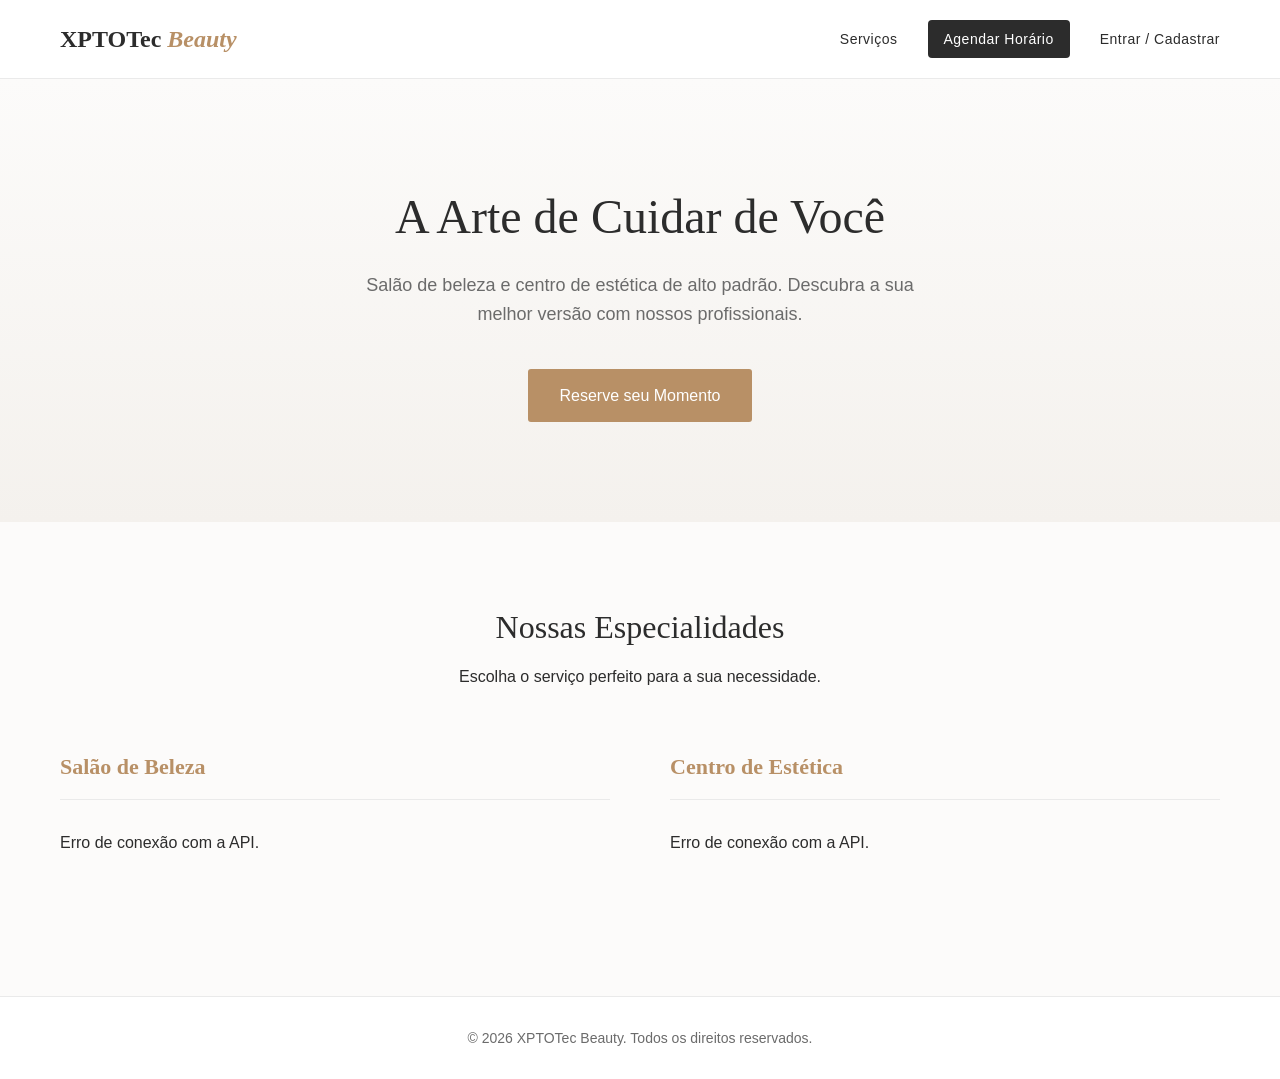
<file: AV2-DAW/xptotec-salao/index.html>
<!DOCTYPE html>
<html lang="pt-BR">
<head>
    <meta charset="UTF-8">
    <meta name="viewport" content="width=device-width, initial-scale=1.0">
    <title>XPTOTec Beauty | Especialistas em Você</title>
    <link rel="stylesheet" href="css/style.css">
</head>
<body>

    <header class="header-principal">
        <div class="container navbar">
            <h1 class="logo">XPTOTec <span>Beauty</span></h1>
            <nav class="nav-links">
                <a href="#servicos">Serviços</a>
                <a href="reserva.html" class="link-destaque">Agendar Horário</a>
                
                <a href="login.html" id="btn-login">Entrar / Cadastrar</a>
                
                <a href="painel_cliente.html" id="link-painel" class="hidden">Minha Conta</a>
                <a href="#" id="btn-sair" class="hidden" onclick="deslogar()">Sair</a>
            </nav>
        </div>
    </header>

    <main>
        <section class="hero">
            <div class="container hero-content">
                <h2>A Arte de Cuidar de Você</h2>
                <p>Salão de beleza e centro de estética de alto padrão. Descubra a sua melhor versão com nossos profissionais.</p>
                <a href="reserva.html" class="btn-primario">Reserve seu Momento</a>
            </div>
        </section>

        <section id="servicos" class="secao-servicos container">
            <div class="cabecalho-secao">
                <h2>Nossas Especialidades</h2>
                <p>Escolha o serviço perfeito para a sua necessidade.</p>
            </div>
            
            <div class="grid-categorias">
                <div class="categoria-bloco">
                    <h3 class="categoria-titulo">Salão de Beleza</h3>
                    <div id="lista-salaon" class="lista-servicos-clean">
                        <p class="carregando">Carregando serviços...</p>
                    </div>
                </div>
                
                <div class="categoria-bloco">
                    <h3 class="categoria-titulo">Centro de Estética</h3>
                    <div id="lista-estetica" class="lista-servicos-clean">
                        <p class="carregando">Carregando serviços...</p>
                    </div>
                </div>
            </div>
        </section>
    </main>

    <footer>
        <div class="container">
            <p>&copy; 2026 XPTOTec Beauty. Todos os direitos reservados.</p>
        </div>
    </footer>

    <script src="js/main.js"></script>
</body>
</html>
</file>
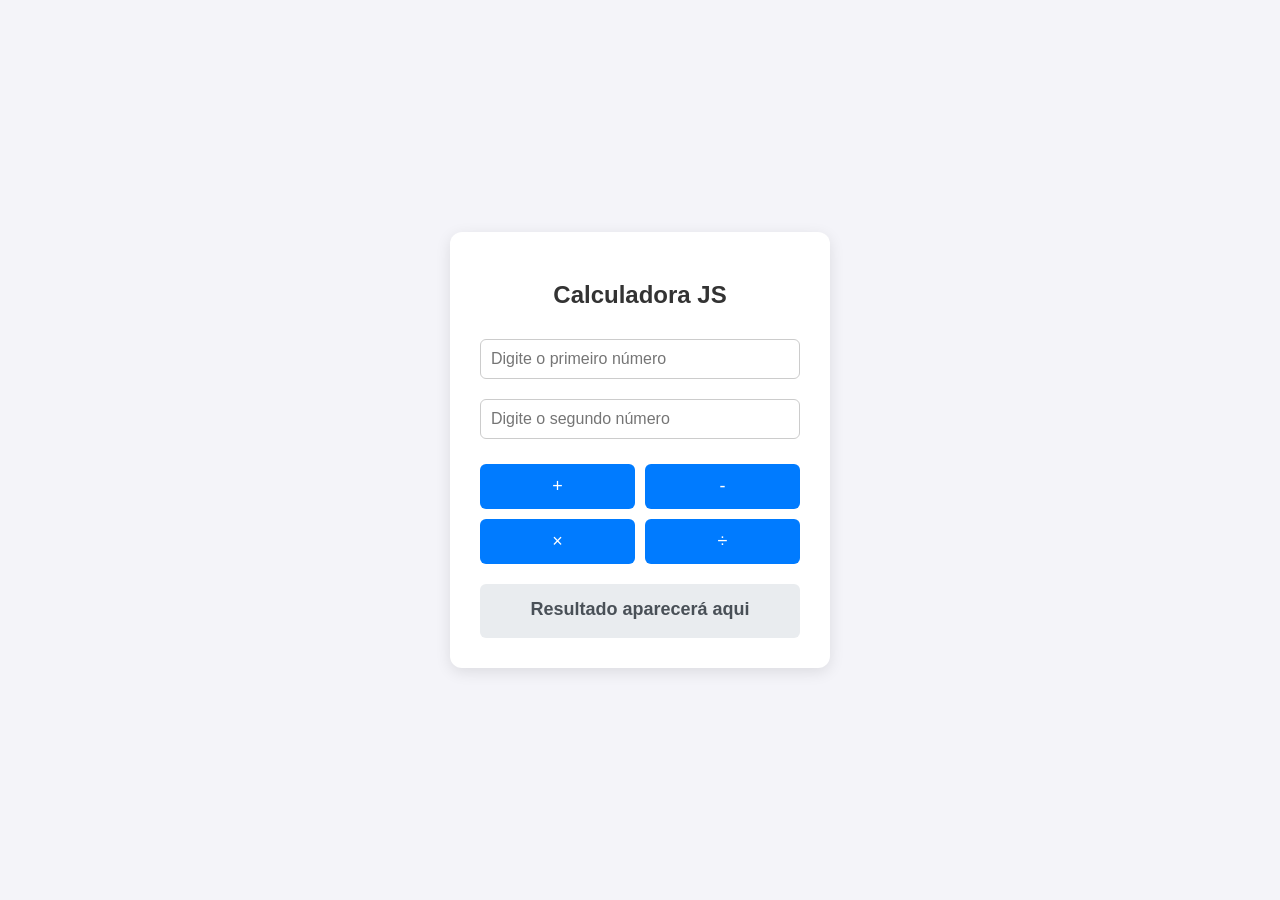
<file: JS/calculadora.html>
<!DOCTYPE html>
<html lang="pt-BR">
<head>
    <meta charset="UTF-8">
    <meta name="viewport" content="width=device-width, initial-scale=1.0">
    <title>Calculadora Básica</title>
    <style>
        body {
            font-family: Arial, sans-serif;
            background-color: #f4f4f9;
            display: flex;
            justify-content: center;
            align-items: center;
            height: 100vh;
            margin: 0;
        }
        .calculator-container {
            background-color: #ffffff;
            padding: 30px;
            border-radius: 12px;
            box-shadow: 0 4px 15px rgba(0, 0, 0, 0.1);
            text-align: center;
            width: 320px;
        }
        h2 {
            color: #333;
            margin-bottom: 20px;
        }
        input {
            width: 100%;
            padding: 10px;
            margin: 10px 0;
            border: 1px solid #ccc;
            border-radius: 6px;
            box-sizing: border-box;
            font-size: 16px;
        }
        .buttons-grid {
            display: grid;
            grid-template-columns: repeat(2, 1fr);
            gap: 10px;
            margin-top: 15px;
        }
        button {
            padding: 12px;
            font-size: 18px;
            border: none;
            border-radius: 6px;
            background-color: #007bff;
            color: white;
            cursor: pointer;
            transition: background-color 0.2s;
        }
        button:hover {
            background-color: #0056b3;
        }
        .result-box {
            margin-top: 20px;
            padding: 15px;
            background-color: #e9ecef;
            border-radius: 6px;
            font-size: 18px;
            font-weight: bold;
            color: #495057;
            min-height: 24px;
        }
    </style>
</head>
<body>

<div class="calculator-container">
    <h2>Calculadora JS</h2>
    
    <input type="number" id="num1" placeholder="Digite o primeiro número">
    <input type="number" id="num2" placeholder="Digite o segundo número">
    
    <div class="buttons-grid">
        <button onclick="calcular('soma')">+</button>
        <button onclick="calcular('subtracao')">-</button>
        <button onclick="calcular('multiplicacao')">×</button>
        <button onclick="calcular('divisao')">÷</button>
    </div>
    
    <div class="result-box" id="resultado">Resultado aparecerá aqui</div>
</div>

<script>
    function calcular(operacao) {
        const n1 = parseFloat(document.getElementById('num1').value);
        const n2 = parseFloat(document.getElementById('num2').value);
        const campoResultado = document.getElementById('resultado');

        if (isNaN(n1) || !isNaN(n2) === false) {
            campoResultado.textContent = "Por favor, digite os dois números.";
            campoResultado.style.color = "#dc3545";
            return;
        }

        let resultado;
        campoResultado.style.color = "#495057";

        switch (operacao) {
            case 'soma':
                resultado = n1 + n2;
                campoResultado.textContent = `Resultado: ${resultado}`;
                break;
            case 'subtracao':
                resultado = n1 - n2;
                campoResultado.textContent = `Resultado: ${resultado}`;
                break;
            case 'multiplicacao':
                resultado = n1 * n2;
                campoResultado.textContent = `Resultado: ${resultado}`;
                break;
            case 'divisao':
                if (n2 === 0) {
                    campoResultado.textContent = "Erro: Não é possível dividir por 0.";
                    campoResultado.style.color = "#dc3545";
                } else {
                    resultado = n1 / n2;
                    campoResultado.textContent = `Resultado: ${resultado}`;
                }
                break;
            default:
                campoResultado.textContent = "Operação inválida.";
        }
    }
</script>

</body>
</html>
</file>
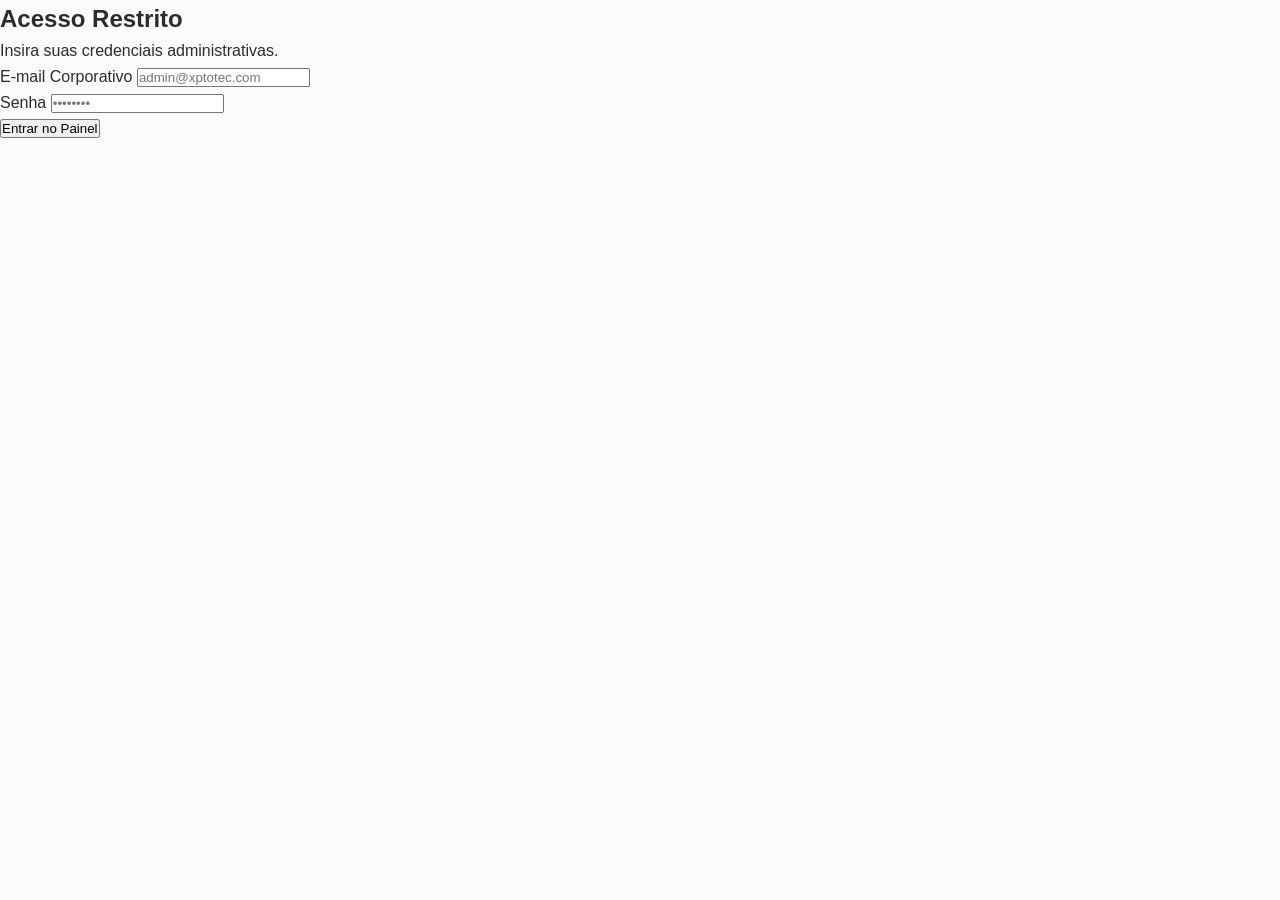
<file: AV2-DAW/xptotec-salao/admin.html>
<!DOCTYPE html>
<html lang="pt-br">
<head>
    <meta charset="UTF-8">
    <meta name="viewport" content="width=device-width, initial-scale=1.0">
    <title>Painel Administrativo - XPTOTec Beauty</title>
    <link rel="stylesheet" href="css/style.css">
</head>
<body class="bg-clean">

    <div id="tela-login-admin" class="container-auth-clean">
        <div class="auth-box-clean">
            <h2 class="auth-titulo-clean">Acesso Restrito</h2>
            <p class="auth-subtitulo-clean">Insira suas credenciais administrativas.</p>
            
            <div id="msg-login-admin" class="hidden"></div>
            
            <form id="form-login-admin">
                <div class="input-group-clean">
                    <label for="admin-email">E-mail Corporativo</label>
                    <input type="email" id="admin-email" placeholder="admin@xptotec.com" required>
                </div>
                <div class="input-group-clean">
                    <label for="admin-senha">Senha</label>
                    <input type="password" id="admin-senha" placeholder="••••••••" required>
                </div>
                <button type="submit" class="btn-clean btn-bloco">Entrar no Painel</button>
            </form>
        </div>
    </div>

    <div id="tela-dashboard-admin" class="container-admin hidden">
        <aside class="sidebar-admin">
            <div class="sidebar-topo">
                <h3>XPTOTec Admin</h3>
                <p>Painel de Controle</p>
            </div>
            <nav class="menu-admin">
                <button onclick="mostrarAba('aba-servicos')" class="btn-menu">💼 Gerenciar Serviços</button>
                <button onclick="mostrarAba('aba-funcionarios')" class="btn-menu">👥 Funcionários</button>
                <button onclick="mostrarAba('aba-avaliacoes')" class="btn-menu">⭐ Ver Avaliações</button>
                <button onclick="mostrarAba('aba-agendamentos')" class="btn-menu">📅 Agendamentos</button>
                <button onclick="deslogarAdmin()" class="btn-menu btn-sair">🚪 Sair</button>
            </nav>
        </aside>

        <main class="conteudo-admin">
            <div id="msg-admin" class="hidden"></div>

            <section id="aba-servicos" class="aba-conteudo">
                <h2>Cadastrar Novo Serviço</h2>
                <p class="descricao-aba">Adicione novos procedimentos ao catálogo do salão.</p>
                
                <form id="form-servico" class="form-admin-clean">
                    <div class="input-group">
                        <input type="text" id="serv-nome" placeholder="Nome do Serviço (ex: Corte de Cabelo)" required>
                    </div>
                    <div class="input-group">
                        <textarea id="serv-descricao" placeholder="Descrição do que está incluso no serviço..." rows="3"></textarea>
                    </div>
                    
                    <div class="input-group">
                        <select id="serv-categoria" required>
                            <option value="" disabled selected>Selecione a Categoria</option>
                            <option value="Salão de Beleza">Salão de Beleza</option>
                            <option value="Centro de Estética">Centro de Estética</option>
                        </select>
                    </div>

                    <div class="input-grid-duplo">
                        <div class="input-group">
                            <input type="number" id="serv-duracao" placeholder="Duração (minutos)" min="10" required>
                        </div>
                        <div class="input-group">
                            <input type="number" id="serv-preco" placeholder="Preço (R$)" step="0.01" min="0" required>
                        </div>
                    </div>
                    <button type="submit" class="btn-clean">Salvar Serviço</button>
                </form>

                <!-- Div onde a tabela do JS será renderizada -->
                <div id="lista-servicos-admin" style="margin-top: 40px; border-top: 1px solid #ccc; padding-top: 20px;"></div>
            </section>

            <section id="aba-funcionarios" class="aba-conteudo hidden">
                <h2>Cadastrar Profissional</h2>
                <p class="descricao-aba">Insira novos especialistas na equipe.</p>
                
                <form id="form-funcionario" class="form-admin-clean">
                    <div class="input-group">
                        <input type="text" id="func-nome" placeholder="Nome do Profissional" required>
                    </div>
                    <div class="input-group">
                        <input type="text" id="func-especialidade" placeholder="Especialidade (ex: Estética, Manicure)" required>
                    </div>
                    <button type="submit" class="btn-clean">Cadastrar Membro</button>
                </form>
            </section>

            <section id="aba-avaliacoes" class="aba-conteudo hidden">
                <h2>Avaliações dos Clientes</h2>
                <p class="descricao-aba">Abaixo estão os depoimentos e notas deixadas pelos clientes após o checkout.</p>
                
                <div class="tabela-responsiva">
                    <table class="tabela-clean">
                        <thead>
                            <tr>
                                <th>Cliente</th>
                                <th>Atendimento</th>
                                <th>Nota</th>
                                <th>Comentário</th>
                            </tr>
                        </thead>
                        <tbody id="tabela-avaliacoes">
                        </tbody>
                    </table>
                </div>
            </section>

            <section id="aba-agendamentos" class="aba-conteudo hidden">
                <h2>Gerenciamento de Agendamentos</h2>
                <p class="descricao-aba">Abaixo estão listados todos os horários solicitados. Você pode acompanhar o status e efetuar cancelamentos administrativos.</p>
                
                <div class="tabela-responsiva">
                    <table class="tabela-clean" style="width:100%; border-collapse: collapse; margin-top:15px;">
                        <thead>
                            <tr style="background:#f4f4f4; text-align:left;">
                                <th style="padding:10px;">ID</th>
                                <th>Cliente</th>
                                <th>Serviço</th>
                                <th>Profissional</th>
                                <th>Data / Hora</th>
                                <th>Status</th>
                                <th>Ações</th>
                            </tr>
                        </thead>
                        <tbody id="tabela-agendamentos-corpo">
                        </tbody>
                    </table>
                </div>
            </section>
        </main>
    </div>

    <script src="js/admin.js"></script>
</body>
</html>
</file>
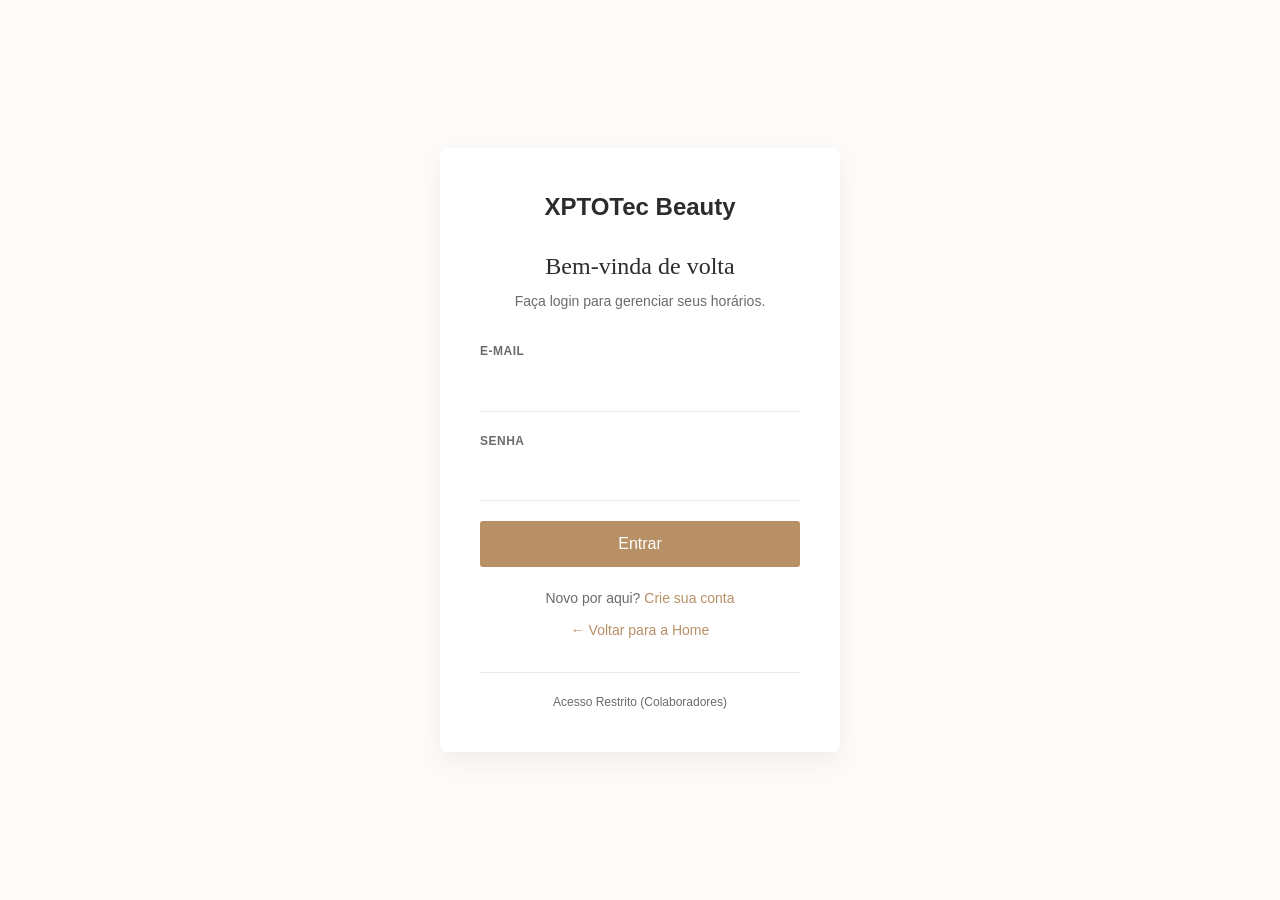
<file: AV2-DAW/xptotec-salao/login.html>
<!DOCTYPE html>
<html lang="pt-BR">
<head>
    <meta charset="UTF-8">
    <meta name="viewport" content="width=device-width, initial-scale=1.0">
    <title>Acesso - XPTOTec Beauty</title>
    <link rel="stylesheet" href="css/style.css">
    <style>
        .login-page {
            display: flex;
            align-items: center;
            justify-content: center;
            min-height: 100vh;
            background-color: var(--cor-bg);
        }
        .login-box {
            background: #FFF;
            padding: 40px;
            border-radius: 8px;
            box-shadow: 0 10px 25px rgba(0,0,0,0.05);
            width: 100%;
            max-width: 400px;
            position: relative;
        }
        .link-admin-discreto {
            text-align: center;
            margin-top: 30px;
            padding-top: 20px;
            border-top: 1px solid var(--cor-borda);
            font-size: 12px;
        }
        .link-admin-discreto a {
            color: var(--cor-texto-claro);
        }
        .link-admin-discreto a:hover {
            color: var(--cor-texto);
        }
    </style>
</head>
<body class="login-page">

    <div class="login-box">
        <div class="modal-header">
            <h2>XPTOTec <span>Beauty</span></h2>
            <h3 id="form-titulo" style="margin-top: 20px;">Bem-vinda de volta</h3>
            <p id="form-subtitulo">Faça login para gerenciar seus horários.</p>
        </div>

        <div id="auth-mensagem" class="mensagem hidden"></div>

        <form id="form-login" class="form-clean">
            <div class="input-group">
                <label>E-mail</label>
                <input type="email" id="login-email" required>
            </div>
            <div class="input-group">
                <label>Senha</label>
                <input type="password" id="login-senha" required>
            </div>
            <button type="submit" class="btn-primario total-width">Entrar</button>
            
            <p class="texto-alternativo">Novo por aqui? <a href="#" onclick="trocarAba('cadastro')">Crie sua conta</a></p>
            <p class="texto-alternativo" style="margin-top: 10px;"><a href="index.html">← Voltar para a Home</a></p>
        </form>

        <form id="form-cadastro" class="form-clean hidden">
            <div class="input-group">
                <label>Nome Completo</label>
                <input type="text" id="cad-nome" required>
            </div>
            <div class="input-group">
                <label>E-mail</label>
                <input type="email" id="cad-email" required>
            </div>
            <div class="input-group">
                <label>Celular (Opcional)</label>
                <input type="tel" id="cad-telefone">
            </div>
            <div class="input-group">
                <label>Crie uma Senha</label>
                <input type="password" id="cad-senha" required>
            </div>
            <button type="submit" class="btn-primario total-width">Cadastrar</button>
            <p class="texto-alternativo">Já tem conta? <a href="#" onclick="trocarAba('login')">Faça login</a></p>
        </form>

        <div class="link-admin-discreto">
            <a href="admin.html">Acesso Restrito (Colaboradores)</a>
        </div>
    </div>

    <script src="js/login.js"></script>
</body>
</html>
</file>
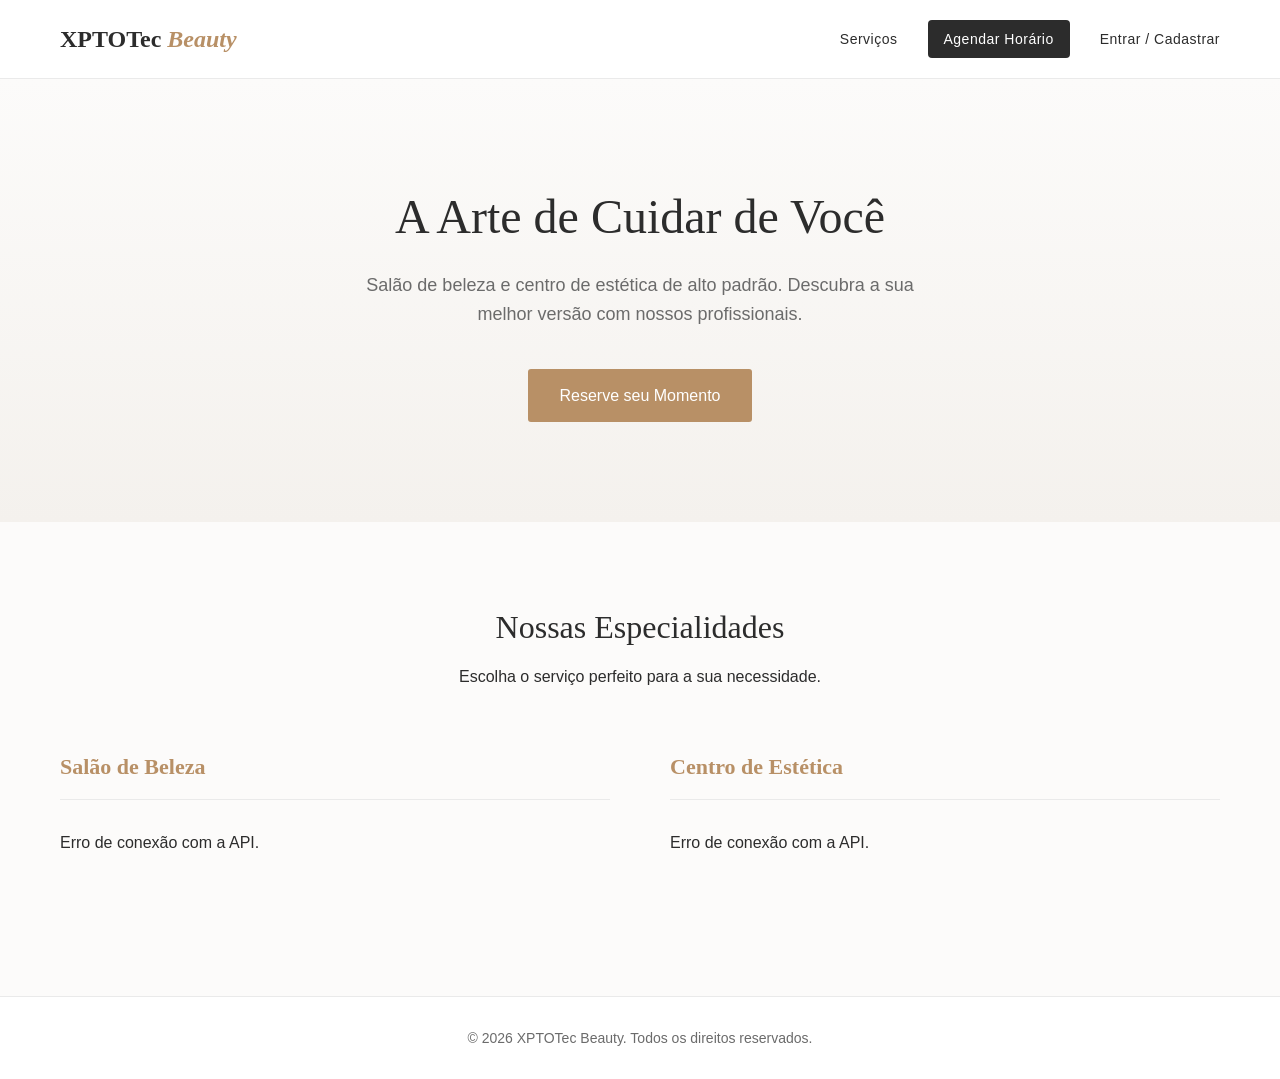
<file: AV2-DAW/xptotec-salao/painel_cliente.html>
<!DOCTYPE html>
<html lang="pt-BR">
<head>
    <meta charset="UTF-8">
    <meta name="viewport" content="width=device-width, initial-scale=1.0">
    <title>Meu Painel - XPTOTec</title>
    <link rel="stylesheet" href="css/style.css">
</head>
<body>

    <header>
        <div class="container">
            <h1>XPTOTec Beauty</h1>
            <nav>
                <a href="index.html">Home</a>
                <a href="reserva.html">Novo Agendamento</a>
            </nav>
        </div>
    </header>

    <main class="container">
        <section class="painel-section">
            <h2>Meus Agendamentos</h2>
            <div id="msg-painel" class="mensagem"></div>
            
            <div id="lista-agendamentos" class="grid-servicos">
                <p>Carregando seus agendamentos...</p>
            </div>
        </section>

        <section id="area-avaliacao" class="painel-box hidden">
            <h3>Avaliar Atendimento</h3>
            <form id="form-avaliacao">
                <input type="hidden" id="aval-agendamento-id">
                <select id="aval-nota" required>
                    <option value="">Selecione uma nota...</option>
                    <option value="5">⭐⭐⭐⭐⭐ - Excelente</option>
                    <option value="4">⭐⭐⭐⭐ - Muito Bom</option>
                    <option value="3">⭐⭐⭐ - Bom</option>
                    <option value="2">⭐⭐ - Ruim</option>
                    <option value="1">⭐ - Péssimo</option>
                </select>
                <textarea id="aval-comentario" placeholder="Deixe um comentário (opcional)" rows="4"></textarea>
                <button type="submit">Enviar Avaliação</button>
                <button type="button" onclick="fecharAvaliacao()" style="background:#666; margin-top:10px;">Cancelar</button>
            </form>
        </section>
    </main>

    <script src="js/painel.js"></script>
</body>
</html>
</file>
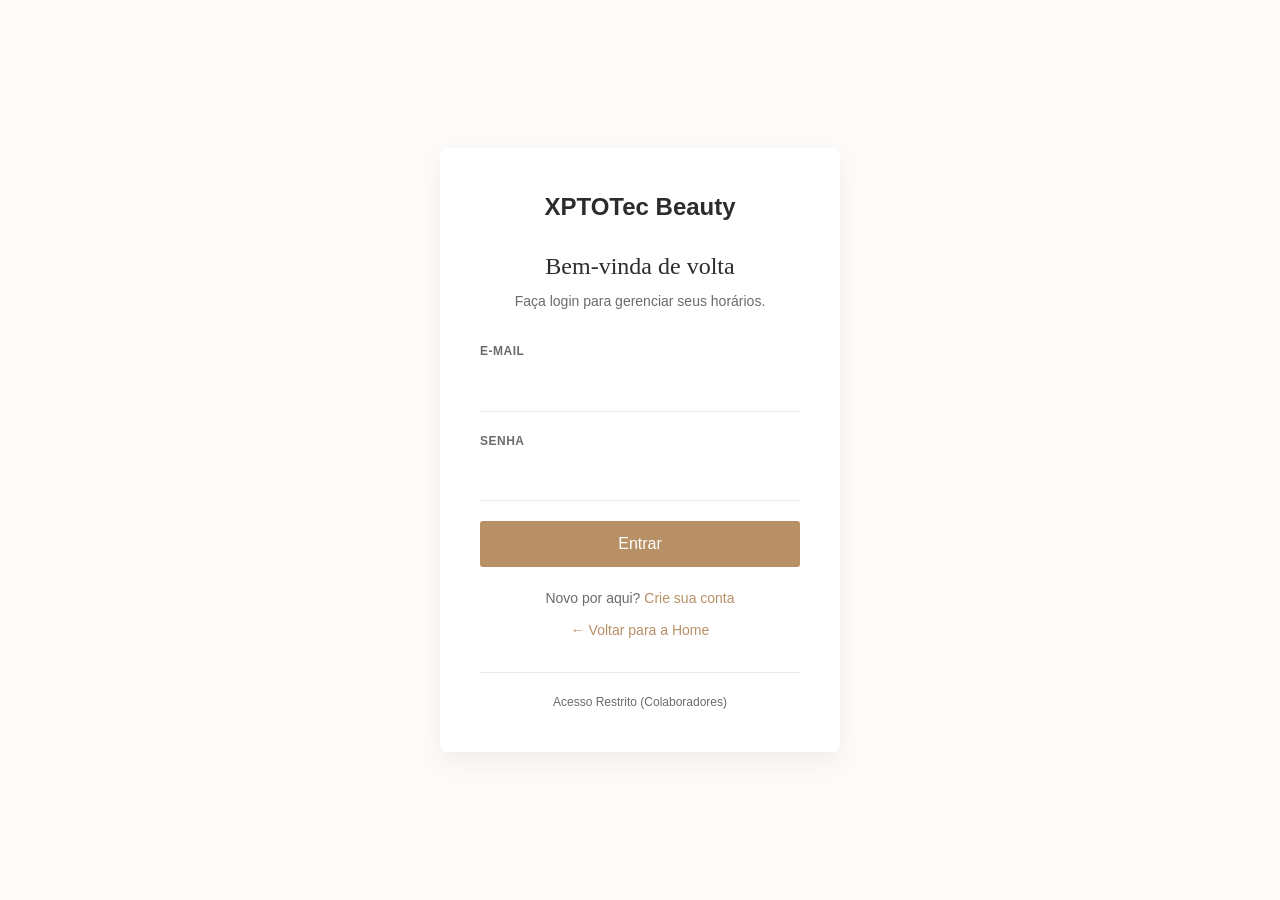
<file: AV2-DAW/xptotec-salao/reserva.html>
<!DOCTYPE html>
<html lang="pt-br">
<head>
    <meta charset="UTF-8">
    <meta name="viewport" content="width=device-width, initial-scale=1.0">
    <title>Agendamento - XPTOTec Beauty</title>
    <link rel="stylesheet" href="css/style.css">
</head>
<body class="bg-clean">

    <div class="container-reserva-clean">
        <div class="reserva-box-clean">
            <h2 class="auth-titulo-clean">Agende seu Horário</h2>
            <p class="auth-subtitulo-clean">Escolha o serviço desejado e o profissional de sua preferência.</p>
            
            <div id="mensagem-reserva" class="hidden"></div>

            <form id="form-reserva">
                <div class="input-group-clean">
                    <label for="reserva-servico">Serviço</label>
                    <select id="reserva-servico" required>
                        <option value="" disabled selected>Carregando serviços...</option>
                    </select>
                </div>

                <div class="input-group-clean">
                    <label for="reserva-profissional">Profissional</label>
                    <select id="reserva-profissional" required disabled>
                        <option value="" disabled selected>Selecione um serviço primeiro...</option>
                    </select>
                </div>

                <div class="input-grid-duplo">
                    <div class="input-group-clean">
                        <label for="reserva-data">Data</label>
                        <input type="date" id="reserva-data" required disabled>
                    </div>
                    <div class="input-group-clean">
                        <label for="reserva-hora">Horário</label>
                        <select id="reserva-hora" required disabled>
                            <option value="" disabled selected>Selecione a data...</option>
                        </select>
                    </div>
                </div>

                <fieldset class="checkout-box-clean">
                    <legend>Informações de Pagamento (Garantia de Reserva)</legend>
                    <div class="input-group-clean">
                        <label for="cartao-numero">Número do Cartão</label>
                        <input type="text" id="cartao-numero" placeholder="0000 0000 0000 0000" required>
                    </div>
                    <div class="input-grid-duplo">
                        <div class="input-group-clean">
                            <label for="cartao-validade">Validade</label>
                            <input type="text" id="cartao-validade" placeholder="MM/AA" required>
                        </div>
                        <div class="input-group-clean">
                            <label for="cartao-cvv">CVV</label>
                            <input type="text" id="cartao-cvv" placeholder="123" required>
                        </div>
                    </div>
                </fieldset>

                <button type="submit" class="btn-clean btn-bloco">Confirmar Agendamento</button>
            </form>
            <p style="text-align: center; margin-top: 15px;"><a href="index.html">Cancelar e Voltar</a></p>
        </div>
    </div>

    <!-- Referência única ao arquivo externo -->
    <script src="js/reserva.js"></script>
</body>
</html>
</file>
<file: AV2-DAW/xptotec-salao/css/style.css>
/* css/style.css */

/* Reset e Variáveis */
:root {
    --cor-bg: #FCFBFA; /* Fundo off-white elegante */
    --cor-texto: #2C2C2C; /* Quase preto para não cansar a vista */
    --cor-texto-claro: #6B6B6B;
    --cor-destaque: #B89066; /* Dourado/Bege sofisticado */
    --cor-destaque-hover: #9E7A55;
    --cor-borda: #EAEAEA;
    --fonte-titulos: 'Playfair Display', Georgia, serif; /* Ar premium */
    --fonte-texto: 'Inter', 'Segoe UI', sans-serif;
}

* {
    margin: 0;
    padding: 0;
    box-sizing: border-box;
}

body {
    background-color: var(--cor-bg);
    color: var(--cor-texto);
    font-family: var(--fonte-texto);
    line-height: 1.6;
}

.container {
    max-width: 1200px;
    margin: 0 auto;
    padding: 0 20px;
}

/* Utilitários */
.hidden { display: none !important; }
a { text-decoration: none; color: inherit; transition: 0.3s; }
.total-width { width: 100%; }

/* Header / Navbar */
.header-principal {
    background: #FFFFFF;
    border-bottom: 1px solid var(--cor-borda);
    padding: 20px 0;
    position: sticky;
    top: 0;
    z-index: 100;
}
.navbar {
    display: flex;
    justify-content: space-between;
    align-items: center;
}
.logo {
    font-family: var(--fonte-titulos);
    font-size: 24px;
    color: var(--cor-texto);
}
.logo span {
    color: var(--cor-destaque);
    font-style: italic;
}
.nav-links {
    display: flex;
    gap: 30px;
    align-items: center;
    font-size: 14px;
    font-weight: 500;
    letter-spacing: 0.5px;
}
.nav-links a:hover {
    color: var(--cor-destaque);
}
.link-destaque {
    background-color: var(--cor-texto);
    color: #FFF !important;
    padding: 8px 16px;
    border-radius: 4px;
}
.link-destaque:hover {
    background-color: var(--cor-destaque);
}

/* Hero Section */
.hero {
    text-align: center;
    padding: 100px 20px;
    background: linear-gradient(to bottom, #FCFBFA, #F4F1ED);
}
.hero h2 {
    font-family: var(--fonte-titulos);
    font-size: 48px;
    margin-bottom: 15px;
    font-weight: 400;
}
.hero p {
    color: var(--cor-texto-claro);
    font-size: 18px;
    max-width: 600px;
    margin: 0 auto 40px auto;
}
.btn-primario {
    display: inline-block;
    background-color: var(--cor-destaque);
    color: #FFF;
    padding: 14px 32px;
    font-size: 16px;
    border: none;
    cursor: pointer;
    border-radius: 3px;
    font-weight: 500;
    transition: background 0.3s ease;
}
.btn-primario:hover {
    background-color: var(--cor-destaque-hover);
    color: #FFF;
}

/* Serviços (Home) */
.secao-servicos {
    padding: 80px 20px;
}
.cabecalho-secao {
    text-align: center;
    margin-bottom: 60px;
}
.cabecalho-secao h2 {
    font-family: var(--fonte-titulos);
    font-size: 32px;
    font-weight: 400;
    margin-bottom: 10px;
}
.grid-categorias {
    display: grid;
    grid-template-columns: 1fr 1fr;
    gap: 60px;
}
.categoria-titulo {
    font-family: var(--fonte-titulos);
    font-size: 22px;
    border-bottom: 1px solid var(--cor-borda);
    padding-bottom: 15px;
    margin-bottom: 30px;
    color: var(--cor-destaque);
}
.lista-servicos-clean {
    display: flex;
    flex-direction: column;
    gap: 20px;
}
.item-servico {
    display: flex;
    justify-content: space-between;
    align-items: flex-start;
}
.item-servico-info h4 {
    font-size: 16px;
    font-weight: 500;
    margin-bottom: 5px;
}
.item-servico-info p {
    font-size: 13px;
    color: var(--cor-texto-claro);
}
.item-servico-preco {
    font-weight: 600;
    font-size: 16px;
    color: var(--cor-destaque);
    white-space: nowrap;
    margin-left: 15px;
}

/* Modal de Autenticação */
.modal-overlay {
    position: fixed;
    top: 0; left: 0; width: 100%; height: 100%;
    background: rgba(0, 0, 0, 0.4);
    backdrop-filter: blur(4px);
    display: flex;
    align-items: center;
    justify-content: center;
    z-index: 999;
}
.modal-content {
    background: #FFF;
    width: 100%;
    max-width: 400px;
    padding: 40px;
    border-radius: 8px;
    position: relative;
    box-shadow: 0 10px 25px rgba(0,0,0,0.1);
}
.btn-fechar {
    position: absolute;
    top: 15px; right: 15px;
    background: none; border: none;
    font-size: 24px; cursor: pointer; color: var(--cor-texto-claro);
}
.modal-header {
    text-align: center;
    margin-bottom: 30px;
}
.modal-header h3 {
    font-family: var(--fonte-titulos);
    font-size: 24px;
    font-weight: 400;
    margin-bottom: 5px;
}
.modal-header p {
    font-size: 14px;
    color: var(--cor-texto-claro);
}

/* Formulários Limpos */
.form-clean .input-group {
    margin-bottom: 20px;
}
.form-clean label {
    display: block;
    font-size: 12px;
    font-weight: 600;
    text-transform: uppercase;
    letter-spacing: 0.5px;
    color: var(--cor-texto-claro);
    margin-bottom: 8px;
}
.form-clean input, .form-clean select {
    width: 100%;
    padding: 12px 0;
    border: none;
    border-bottom: 1px solid var(--cor-borda);
    font-size: 15px;
    outline: none;
    background: transparent;
    transition: border-color 0.3s;
}
.form-clean input:focus, .form-clean select:focus {
    border-bottom-color: var(--cor-destaque);
}
.texto-alternativo {
    text-align: center;
    margin-top: 20px;
    font-size: 14px;
    color: var(--cor-texto-claro);
}
.texto-alternativo a {
    color: var(--cor-destaque);
    font-weight: 500;
}

/* Mensagens de Alerta */
.mensagem {
    padding: 12px; margin-bottom: 20px; border-radius: 4px; font-size: 14px; text-align: center;
}
.mensagem.sucesso { background: #E8F5E9; color: #2E7D32; }
.mensagem.erro { background: #FFEBEE; color: #C62828; }

/* Rodapé */
footer {
    background: #FFF; border-top: 1px solid var(--cor-borda); padding: 30px 20px; text-align: center; margin-top: 60px;
}
footer p { font-size: 14px; color: var(--cor-texto-claro); }
.link-admin { font-size: 12px; color: #CCC; margin-top: 10px; display: inline-block; }
.link-admin:hover { color: var(--cor-destaque); }
</file>
